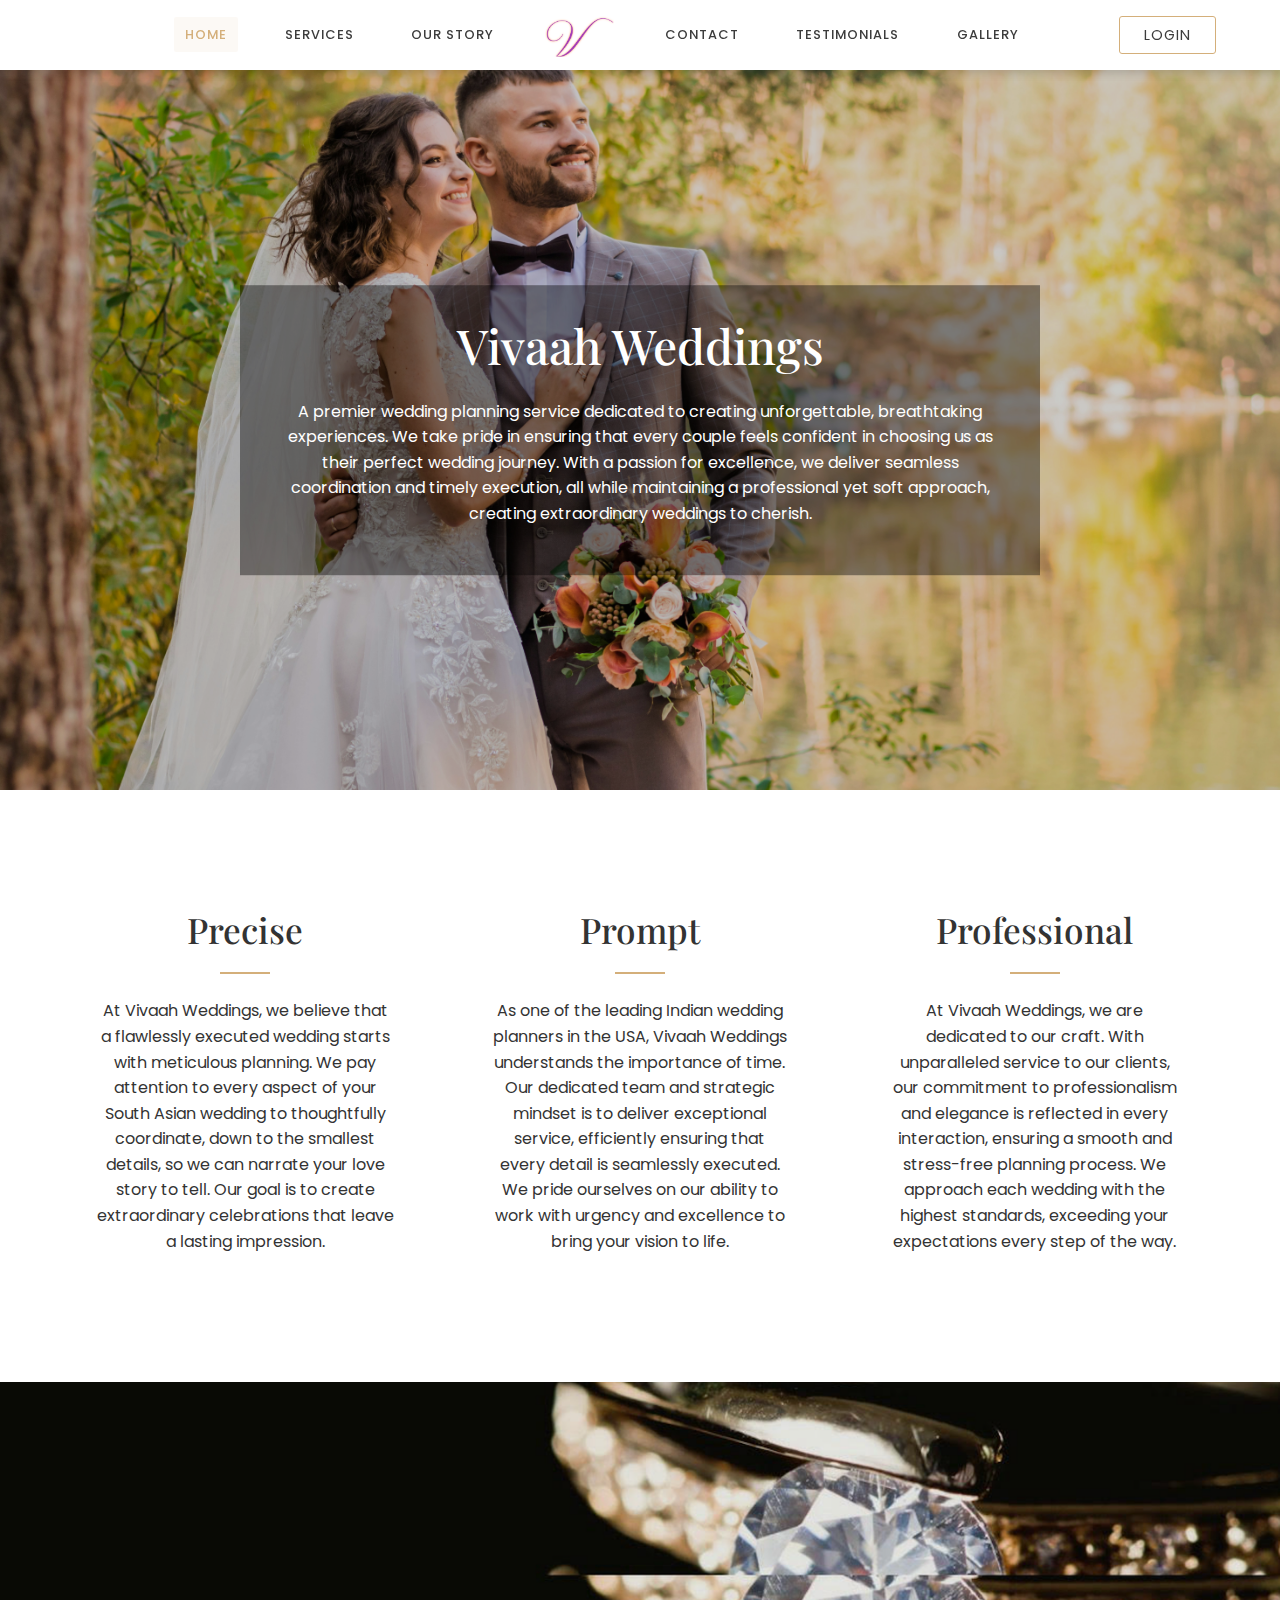
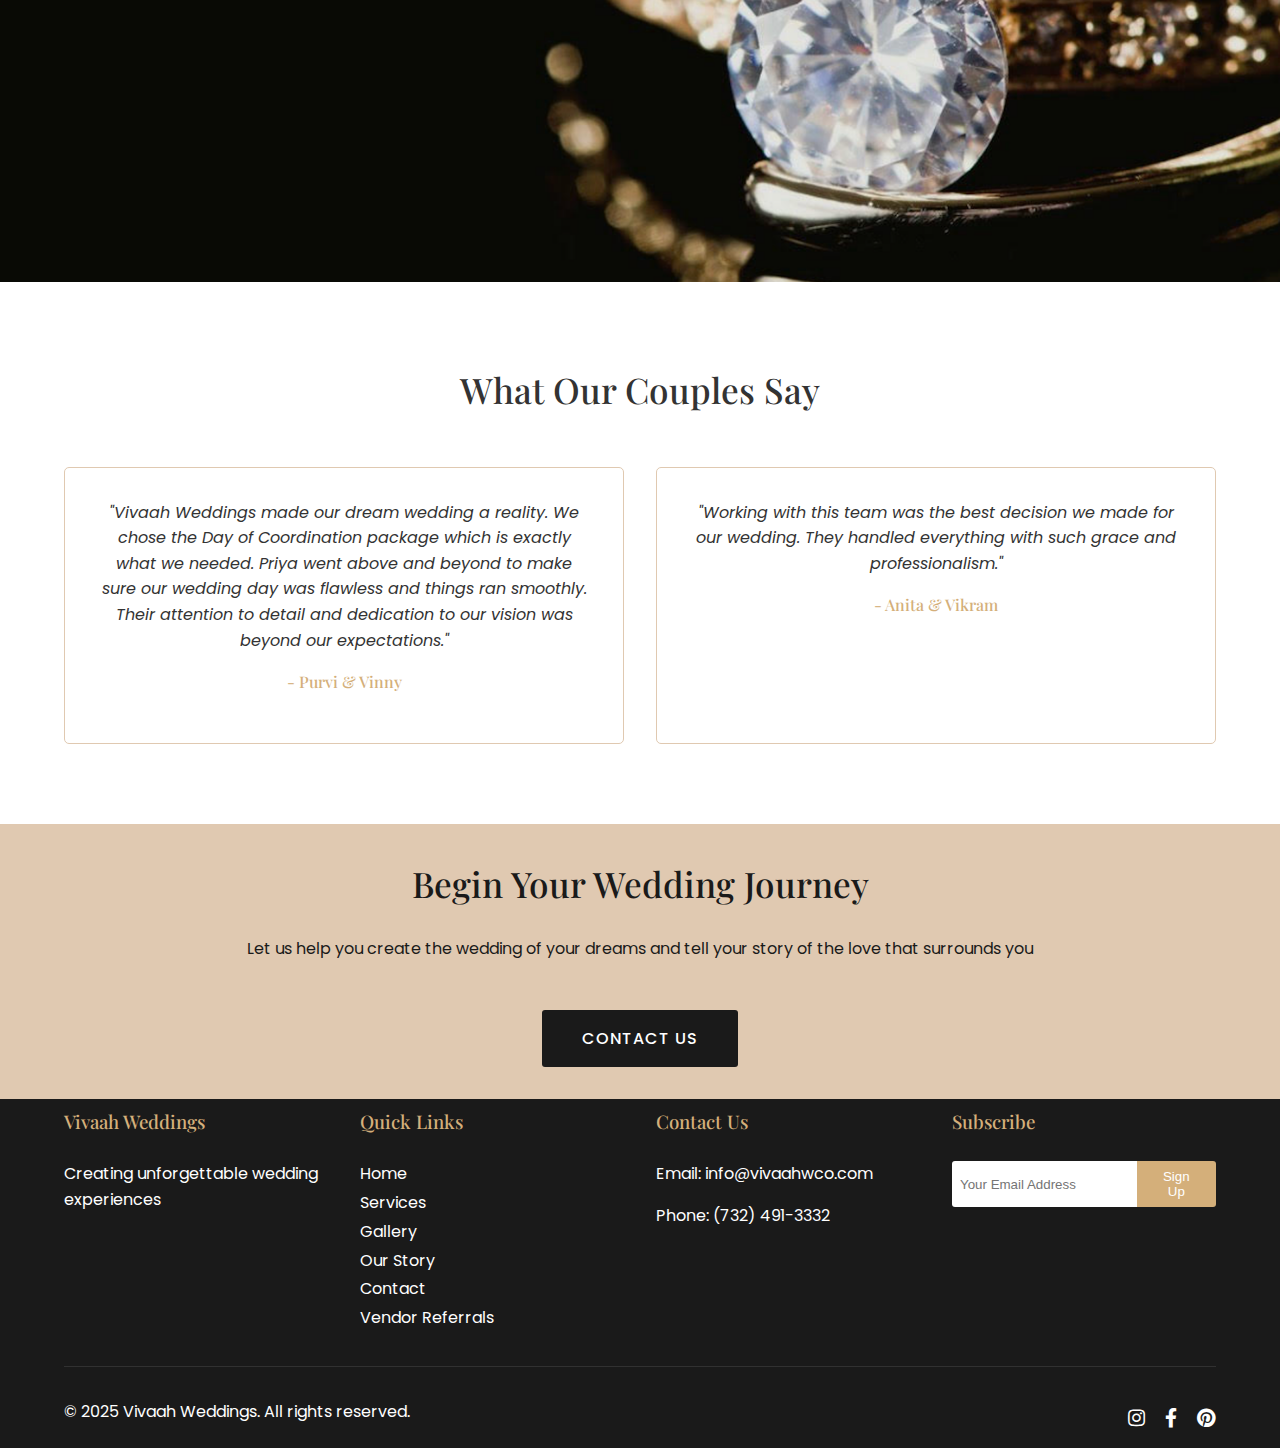
<file: index.html>
<!DOCTYPE html>
<html lang="en">
<head>
    <meta charset="UTF-8">
    <meta name="viewport" content="width=device-width, initial-scale=1.0">
    <title>Vivaah Weddings - Wedding Planning</title>
    <link rel="stylesheet" href="css/styles.css">
    <link rel="preconnect" href="https://fonts.googleapis.com">
    <link rel="preconnect" href="https://fonts.gstatic.com" crossorigin>
    <link href="https://fonts.googleapis.com/css2?family=Playfair+Display:ital,wght@0,400;0,500;0,600;0,700;1,400&family=Poppins:wght@300;400;500;600&display=swap" rel="stylesheet">
    <link rel="stylesheet" href="https://cdnjs.cloudflare.com/ajax/libs/font-awesome/5.15.4/css/all.min.css">
</head>
<body>
    <header>
        <nav class="main-navbar" role="navigation" aria-label="Main Navigation">
            <ul class="nav-links nav-left" id="nav-menu-left">
                <li><a href="index.html" class="active">Home</a></li>
                <li><a href="pages/services.html">Services</a></li>
                <li><a href="pages/our-story.html">Our Story</a></li>
            </ul>
            <a href="index.html" class="logo" aria-label="Vivaah Weddings Home">
                <img src="images/logo.png" alt="Vivaah Weddings Logo">
            </a>
            <ul class="nav-links nav-right" id="nav-menu-right">
                <li><a href="pages/contact.html">Contact</a></li>
                <li><a href="pages/testimonials.html">Testimonials</a></li>
                <li><a href="pages/gallery.html">Gallery</a></li>
            </ul>
            <div class="login-btn">
                <a href="#">Login</a>
            </div>
            <button class="nav-toggle" aria-label="Open navigation menu" aria-expanded="false" aria-controls="nav-menu-left nav-menu-right">
                <span class="hamburger"></span>
            </button>
        </nav>
    </header>

    <section class="hero">
        <div class="hero-image">
            <img src="images/hero-wedding.jpg" alt="Wedding Couple">
        </div>
        <div class="hero-text">
            <h1>Vivaah Weddings</h1>
            <p>A premier wedding planning service dedicated to creating unforgettable, breathtaking experiences. We take pride in ensuring that every couple feels confident in choosing us as their perfect wedding journey. With a passion for excellence, we deliver seamless coordination and timely execution, all while maintaining a professional yet soft approach, creating extraordinary weddings to cherish.</p>
        </div>
    </section>

    <section class="services">
        <div class="service-card">
            <h2>Precise</h2>
            <p>At Vivaah Weddings, we believe that a flawlessly executed wedding starts with meticulous planning. We pay attention to every aspect of your South Asian wedding to thoughtfully coordinate, down to the smallest details, so we can narrate your love story to tell. Our goal is to create extraordinary celebrations that leave a lasting impression.</p>
        </div>
        <div class="service-card">
            <h2>Prompt</h2>
            <p>As one of the leading Indian wedding planners in the USA, Vivaah Weddings understands the importance of time. Our dedicated team and strategic mindset is to deliver exceptional service, efficiently ensuring that every detail is seamlessly executed. We pride ourselves on our ability to work with urgency and excellence to bring your vision to life.</p>
        </div>
        <div class="service-card">
            <h2>Professional</h2>
            <p>At Vivaah Weddings, we are dedicated to our craft. With unparalleled service to our clients, our commitment to professionalism and elegance is reflected in every interaction, ensuring a smooth and stress-free planning process. We approach each wedding with the highest standards, exceeding your expectations every step of the way.</p>
        </div>
    </section>

    <section class="featured-image">
        <img src="images/wedding-jewelry.jpg" alt="Wedding Jewelry">
    </section>

    <section class="testimonials">
        <h2>What Our Couples Say</h2>
        <div class="testimonial-container">
            <div class="testimonial">
                <p>"Vivaah Weddings made our dream wedding a reality. We chose the Day of Coordination package which is exactly what we needed. Priya went above and beyond to make sure our wedding day was flawless and things ran smoothly. Their attention to detail and dedication to our vision was beyond our expectations."</p>
                <h4>- Purvi & Vinny</h4>
            </div>
            <div class="testimonial">
                <p>"Working with this team was the best decision we made for our wedding. They handled everything with such grace and professionalism."</p>
                <h4>- Anita & Vikram</h4>
            </div>
        </div>
    </section>

    <section class="cta">
        <h2>Begin Your Wedding Journey</h2>
        <p>Let us help you create the wedding of your dreams and tell your story of the love that surrounds you</p>
        <a href="pages/contact.html" class="cta-button">Contact Us</a>
    </section>

    <footer>
        <div class="footer-content">
            <div class="footer-section">
                <h3>Vivaah Weddings</h3>
                <p>Creating unforgettable wedding experiences</p>
            </div>
            <div class="footer-section">
                <h3>Quick Links</h3>
                <ul>
                    <li><a href="index.html">Home</a></li>
                    <li><a href="pages/services.html">Services</a></li>
                    <li><a href="pages/gallery.html">Gallery</a></li>
                    <li><a href="pages/our-story.html">Our Story</a></li>
                    <li><a href="pages/contact.html">Contact</a></li>
                    <li><a href="pages/vendor-referrals.html">Vendor Referrals</a></li>
                </ul>
            </div>
            <div class="footer-section">
                <h3>Contact Us</h3>
                <p>Email: info@vivaahwco.com</p>
                <p>Phone: (732) 491-3332</p>
            </div>
            <div class="footer-section">
                <h3>Subscribe</h3>
                <form class="subscribe-form">
                    <input type="email" placeholder="Your Email Address">
                    <button type="submit">Sign Up</button>
                </form>
            </div>
        </div>
        <div class="footer-bottom">
            <p>&copy; 2025 Vivaah Weddings. All rights reserved.</p>
            <div class="social-icons">
                <a href="#"><i class="fab fa-instagram"></i></a>
                <a href="#"><i class="fab fa-facebook-f"></i></a>
                <a href="#"><i class="fab fa-pinterest"></i></a>
            </div>
        </div>
    </footer>

    <script src="js/script.js"></script>
    <script>
    // Hamburger menu toggle for mobile (updated for split nav)
    document.addEventListener('DOMContentLoaded', function() {
      const navToggle = document.querySelector('.nav-toggle');
      const navLeft = document.querySelector('.nav-left');
      const navRight = document.querySelector('.nav-right');
      navToggle.addEventListener('click', function() {
        const expanded = navToggle.getAttribute('aria-expanded') === 'true';
        navToggle.setAttribute('aria-expanded', !expanded);
        navLeft.classList.toggle('open');
        navRight.classList.toggle('open');
      });
    });
    </script>
</body>
</html>
</file>
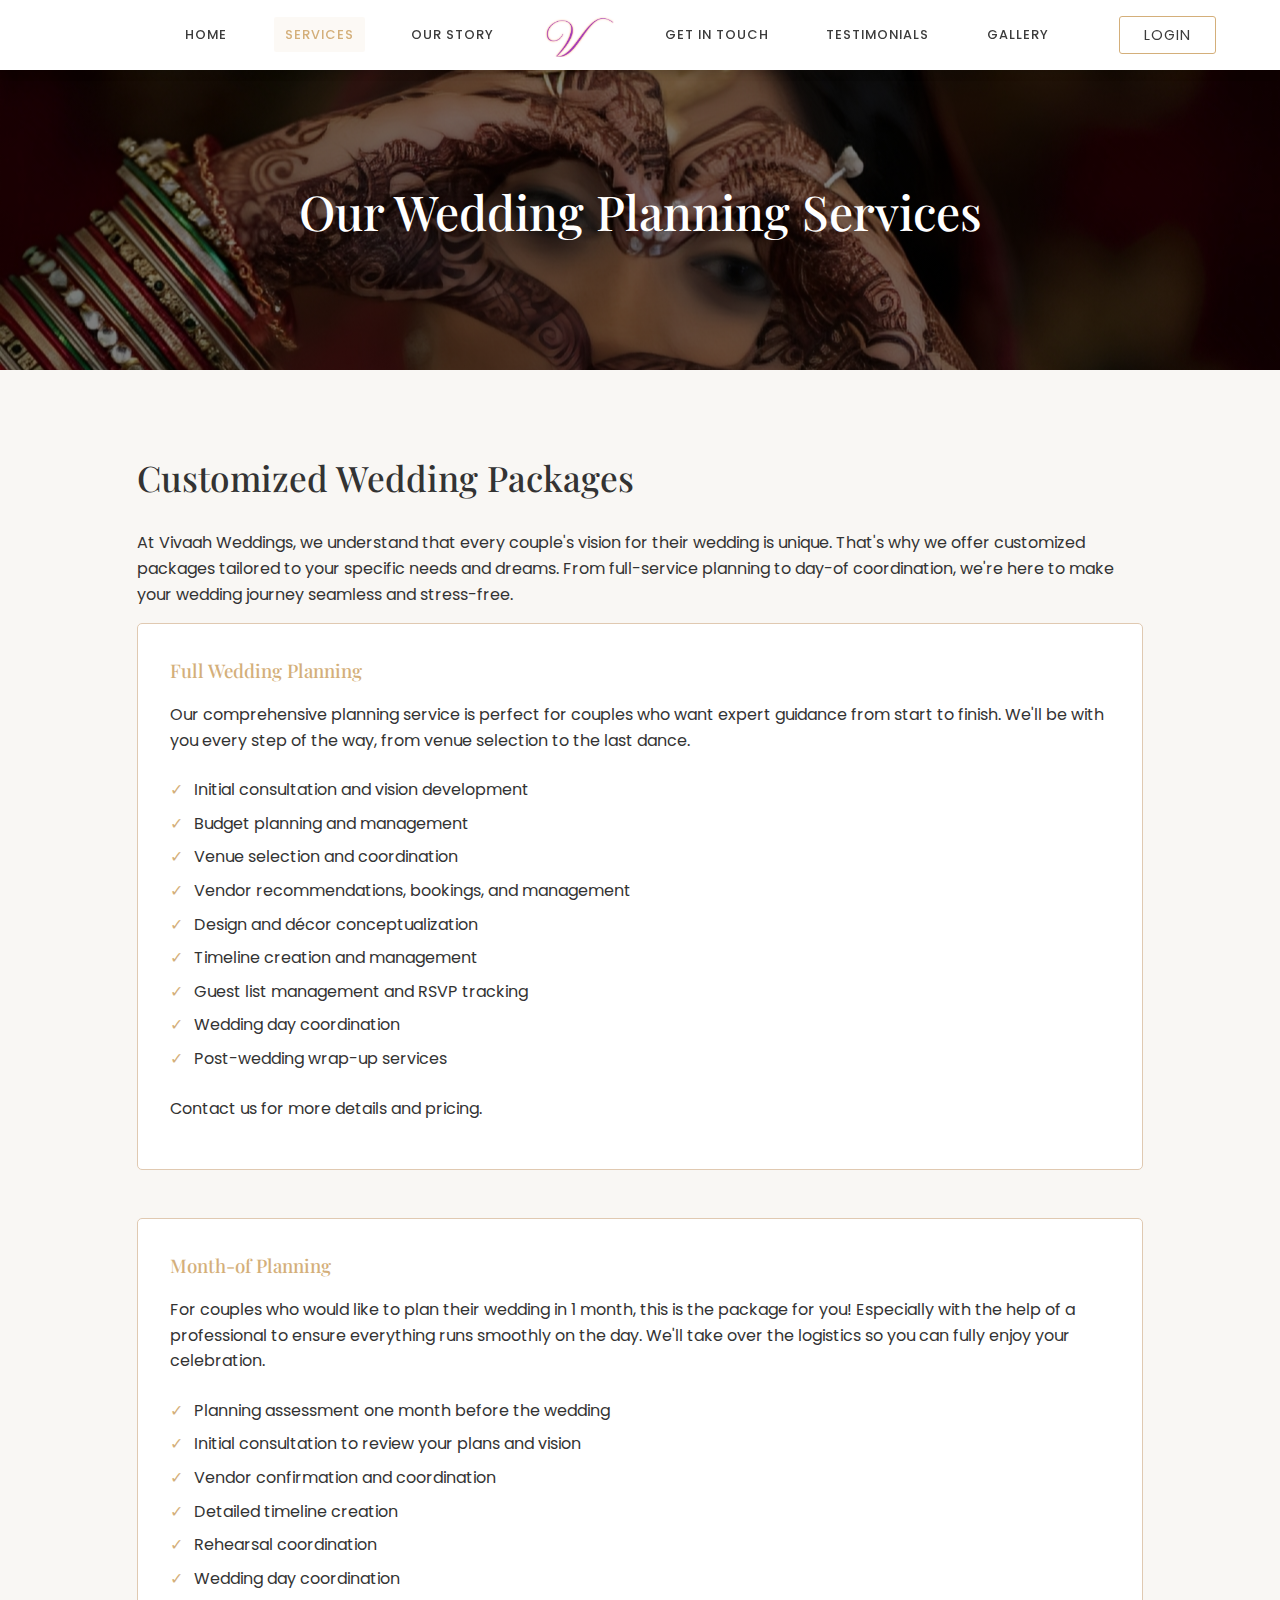
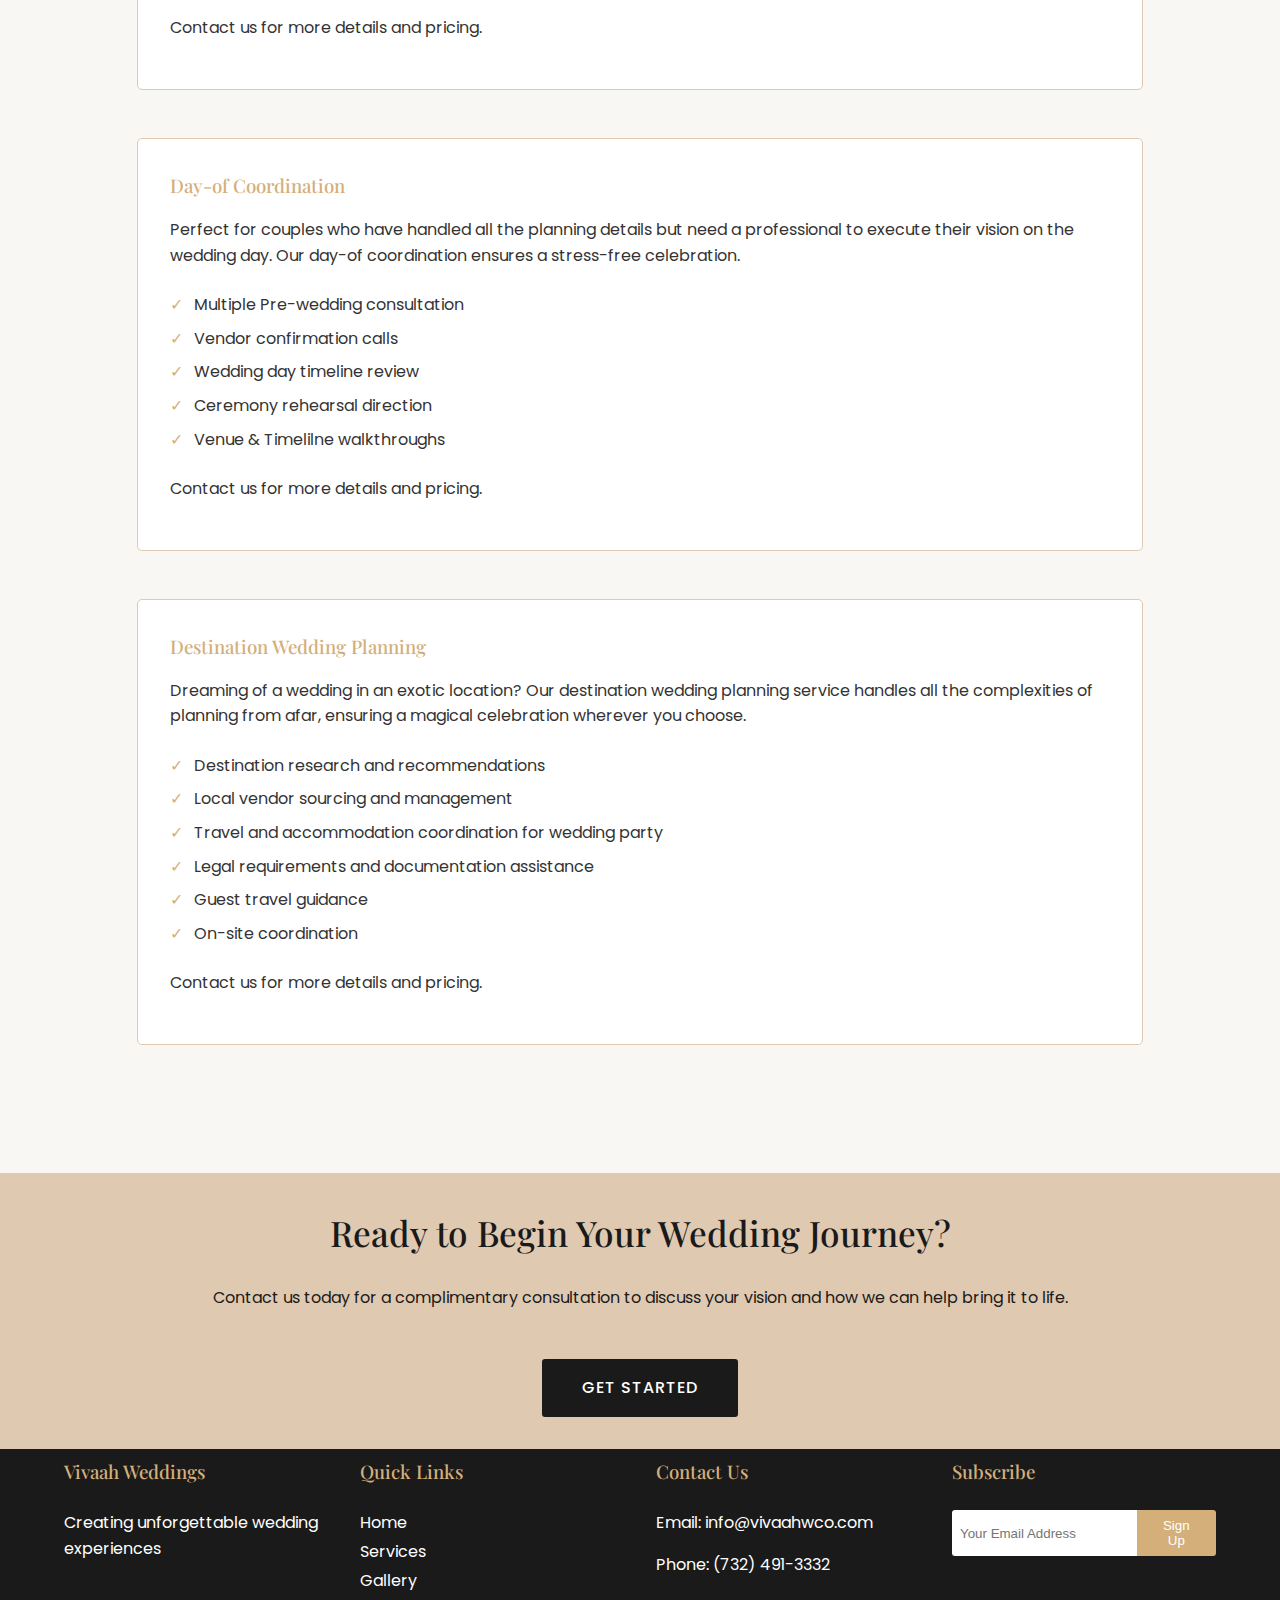
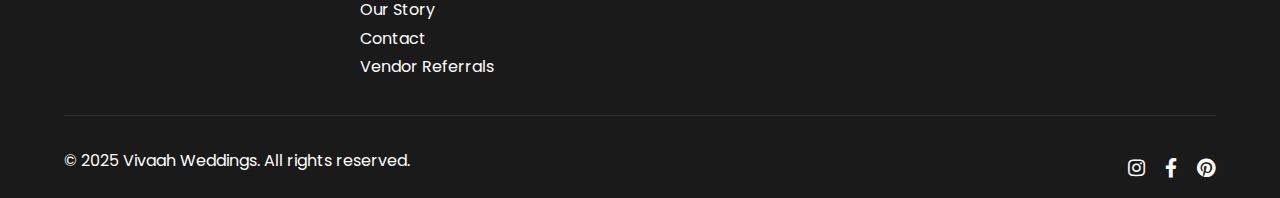
<file: pages/services.html>
<!DOCTYPE html>
<html lang="en">
<head>
    <meta charset="UTF-8">
    <meta name="viewport" content="width=device-width, initial-scale=1.0">
    <title>Services - Vivaah Weddings</title>
    <link rel="stylesheet" href="../css/styles.css">
    <link rel="preconnect" href="https://fonts.googleapis.com">
    <link rel="preconnect" href="https://fonts.gstatic.com" crossorigin>
    <link href="https://fonts.googleapis.com/css2?family=Playfair+Display:ital,wght@0,400;0,500;0,600;0,700;1,400&family=Poppins:wght@300;400;500;600&display=swap" rel="stylesheet">
    <link rel="stylesheet" href="https://cdnjs.cloudflare.com/ajax/libs/font-awesome/5.15.4/css/all.min.css">
</head>
<body>
    <header>
        <nav class="main-navbar" role="navigation" aria-label="Main Navigation">
            <ul class="nav-links nav-left" id="nav-menu-left">
                <li><a href="../index.html">Home</a></li>
                <li><a href="services.html" class="active">Services</a></li>
                <li><a href="our-story.html">Our Story</a></li>
            </ul>
            <a href="../index.html" class="logo" aria-label="Vivaah Weddings Home">
                <img src="../images/logo.png" alt="Vivaah Weddings Logo">
            </a>
            <ul class="nav-links nav-right" id="nav-menu-right">
                <li><a href="contact.html">Get in Touch</a></li>
                <li><a href="testimonials.html">Testimonials</a></li>
                <li><a href="gallery.html">Gallery</a></li>
            </ul>
            <div class="login-btn">
                <a href="#">Login</a>
            </div>
            <button class="nav-toggle" aria-label="Open navigation menu" aria-expanded="false" aria-controls="nav-menu-left nav-menu-right">
                <span class="hamburger"></span>
            </button>
        </nav>
    </header>

    <div class="services-banner">
        <h1>Our Wedding Planning Services</h1>
    </div>

    <section class="service-packages">
        <div class="container">
            <h2>Customized Wedding Packages</h2>
            <p>At Vivaah Weddings, we understand that every couple's vision for their wedding is unique. That's why we offer customized packages tailored to your specific needs and dreams. From full-service planning to day-of coordination, we're here to make your wedding journey seamless and stress-free.</p>
            
            <div class="package-card">
                <h3>Full Wedding Planning</h3>
                <p>Our comprehensive planning service is perfect for couples who want expert guidance from start to finish. We'll be with you every step of the way, from venue selection to the last dance.</p>
                <ul class="package-features">
                    <li>Initial consultation and vision development</li>
                    <li>Budget planning and management</li>
                    <li>Venue selection and coordination</li>
                    <li>Vendor recommendations, bookings, and management</li>
                    <li>Design and décor conceptualization</li>
                    <li>Timeline creation and management</li>
                    <li>Guest list management and RSVP tracking</li>
                    <li>Wedding day coordination</li>
                    <li>Post-wedding wrap-up services</li>
                </ul>
                <p class="package-contact-message">Contact us for more details and pricing.</p>
            </div>
            
            <div class="package-card">
                <h3>Month-of Planning</h3>
                <p>For couples who would like to plan their wedding in 1 month, this is the package for you!  Especially with the help of a professional to ensure everything runs smoothly on the day. We'll take over the logistics so you can fully enjoy your celebration.</p>
                <ul class="package-features">
                    <li>Planning assessment one month before the wedding</li>
                    <li>Initial consultation to review your plans and vision</li>
                    <li>Vendor confirmation and coordination</li>
                    <li>Detailed timeline creation</li>
                    <li>Rehearsal coordination</li>
                    <li>Wedding day coordination</li>
                </ul>
                <p class="package-contact-message">Contact us for more details and pricing.</p>
            </div>
            
            <div class="package-card">
                <h3>Day-of Coordination</h3>
                <p>Perfect for couples who have handled all the planning details but need a professional to execute their vision on the wedding day. Our day-of coordination ensures a stress-free celebration.</p>
                <ul class="package-features">
                    <li>Multiple Pre-wedding consultation</li>
                    <li>Vendor confirmation calls</li>
                    <li>Wedding day timeline review</li>
                    <li>Ceremony rehearsal direction</li>
                    <li>Venue & Timelilne walkthroughs</li>
                </ul>
                <p class="package-contact-message">Contact us for more details and pricing.</p>
            </div>
            
            <div class="package-card">
                <h3>Destination Wedding Planning</h3>
                <p>Dreaming of a wedding in an exotic location? Our destination wedding planning service handles all the complexities of planning from afar, ensuring a magical celebration wherever you choose.</p>
                <ul class="package-features">
                    <li>Destination research and recommendations</li>
                    <li>Local vendor sourcing and management</li>
                    <li>Travel and accommodation coordination for wedding party</li>
                    <li>Legal requirements and documentation assistance</li>
                    <li>Guest travel guidance</li>
                    <li>On-site coordination</li>
                </ul>
                <p class="package-contact-message">Contact us for more details and pricing.</p>
            </div>
        </div>
    </section>

    <section class="cta">
        <h2>Ready to Begin Your Wedding Journey?</h2>
        <p>Contact us today for a complimentary consultation to discuss your vision and how we can help bring it to life.</p>
        <a href="https://calendar.google.com/calendar/u/0/appointments/schedules/AcZssZ1mAUhiVyZM-BVlUiA8uHmWzlK4nSvp2M7x3UJjCvs4vhsubvlKMOXPVNWaWCtkDj_WG-QTCMwC" class="cta-button" target="_blank" rel="noopener">Get Started</a>
    </section>

    <footer>
        <div class="footer-content">
            <div class="footer-section">
                <h3>Vivaah Weddings</h3>
                <p>Creating unforgettable wedding experiences</p>
            </div>
            <div class="footer-section">
                <h3>Quick Links</h3>
                <ul>
                    <li><a href="../index.html">Home</a></li>
                    <li><a href="services.html">Services</a></li>
                    <li><a href="gallery.html">Gallery</a></li>
                    <li><a href="our-story.html">Our Story</a></li>
                    <li><a href="contact.html">Contact</a></li>
                    <li><a href="vendor-referrals.html">Vendor Referrals</a></li>
                </ul>
            </div>
            <div class="footer-section">
                <h3>Contact Us</h3>
                <p>Email: info@vivaahwco.com</p>
                <p>Phone: (732) 491-3332</p>
            </div>
            <div class="footer-section">
                <h3>Subscribe</h3>
                <form class="subscribe-form">
                    <input type="email" placeholder="Your Email Address">
                    <button type="submit">Sign Up</button>
                </form>
            </div>
        </div>
        <div class="footer-bottom">
            <p>&copy; 2025 Vivaah Weddings. All rights reserved.</p>
            <div class="social-icons">
                <a href="#"><i class="fab fa-instagram"></i></a>
                <a href="#"><i class="fab fa-facebook-f"></i></a>
                <a href="#"><i class="fab fa-pinterest"></i></a>
            </div>
        </div>
    </footer>

    <script src="../js/script.js"></script>
    <script>
    // Hamburger menu toggle for mobile (updated for split nav)
    document.addEventListener('DOMContentLoaded', function() {
      const navToggle = document.querySelector('.nav-toggle');
      const navLeft = document.querySelector('.nav-left');
      const navRight = document.querySelector('.nav-right');
      navToggle.addEventListener('click', function() {
        const expanded = navToggle.getAttribute('aria-expanded') === 'true';
        navToggle.setAttribute('aria-expanded', !expanded);
        navLeft.classList.toggle('open');
        navRight.classList.toggle('open');
      });
    });
    </script>
</body>
</html>
</file>
<file: css/styles.css>
/* Global Styles */
:root {
    --primary-color: #3c3c3c;
    --secondary-color: #e0c9b1;
    --accent-color: #d4af7a;
    --text-color: #333333;
    --light-color: #ffffff;
    --dark-color: #1a1a1a;
    --background-color: #f9f7f4;
}

* {
    margin: 0;
    padding: 0;
    box-sizing: border-box;
}

body {
    font-family: 'Poppins', sans-serif;
    color: var(--text-color);
    line-height: 1.6;
    background-color: var(--background-color);
}

h1, h2, h3, h4, h5, h6 {
    font-family: 'Playfair Display', serif;
    font-weight: 500;
    margin-bottom: 1rem;
}

h1 {
    font-size: 3rem;
    line-height: 1.2;
}

h2 {
    font-size: 2.2rem;
    margin-bottom: 1.5rem;
}

p {
    margin-bottom: 1rem;
}

a {
    text-decoration: none;
    color: var(--primary-color);
    transition: color 0.3s ease;
}

a:hover {
    color: var(--accent-color);
}

img {
    max-width: 100%;
    height: auto;
    display: block;
}

.container {
    width: 90%;
    max-width: 1200px;
    margin: 0 auto;
    padding: 0 15px;
}

/* Header & Navigation */
header {
    background-color: var(--light-color);
    position: sticky;
    top: 0;
    z-index: 100;
    box-shadow: 0 2px 10px rgba(0, 0, 0, 0.1);
}

nav {
    display: flex;
    justify-content: space-between;
    align-items: center;
    padding: 1rem 5%;
}

.nav-links {
    display: flex;
    list-style: none;
}

.nav-links li {
    margin-right: 2rem;
}

.nav-links a {
    font-size: 0.9rem;
    text-transform: uppercase;
    letter-spacing: 1px;
    font-weight: 500;
}

.nav-links a.active {
    color: var(--accent-color);
}

.logo img {
    height: 50px;
}

.login-btn a {
    padding: 0.5rem 1.5rem;
    border: 1px solid var(--accent-color);
    border-radius: 3px;
    font-size: 0.9rem;
    text-transform: uppercase;
    letter-spacing: 1px;
}

.login-btn a:hover {
    background-color: var(--accent-color);
    color: var(--light-color);
}

/* Hero Section */
.hero {
    position: relative;
    height: 80vh;
    overflow: hidden;
}

.hero-image {
    width: 100%;
    height: 100%;
}

.hero-image img {
    width: 100%;
    height: 100%;
    object-fit: cover;
    filter: brightness(0.8);
}

.hero-text {
    position: absolute;
    top: 50%;
    left: 50%;
    transform: translate(-50%, -50%);
    text-align: center;
    color: var(--light-color);
    width: 80%;
    max-width: 800px;
    padding: 2rem;
    background-color: rgba(0, 0, 0, 0.4);
}

.hero-text h1 {
    margin-bottom: 1.5rem;
}

/* Services Section */
.services {
    display: grid;
    grid-template-columns: repeat(3, 1fr);
    gap: 2rem;
    padding: 5rem 5%;
    background-color: var(--light-color);
}

.service-card {
    text-align: center;
    padding: 2rem;
}

.service-card h2 {
    position: relative;
    padding-bottom: 1rem;
    margin-bottom: 1.5rem;
}

.service-card h2::after {
    content: '';
    position: absolute;
    bottom: 0;
    left: 50%;
    transform: translateX(-50%);
    width: 50px;
    height: 2px;
    background-color: var(--accent-color);
}

/* Featured Image Section */
.featured-image {
    height: 500px;
    overflow: hidden;
}

.featured-image img {
    width: 100%;
    height: 100%;
    object-fit: cover;
}

/* Testimonials Section */
.testimonials {
    padding: 5rem 5%;
    text-align: center;
    background-color: var(--light-color);
}

.testimonial-container {
    display: grid;
    grid-template-columns: repeat(2, 1fr);
    gap: 2rem;
    margin-top: 3rem;
}

.testimonial {
    padding: 2rem;
    border: 1px solid var(--secondary-color);
    border-radius: 5px;
}

.testimonial p {
    font-style: italic;
    margin-bottom: 1rem;
}

.testimonial h4 {
    color: var(--accent-color);
}

/* CTA Section */
.cta {
    padding: 2rem 5%;
    text-align: center;
    background-color: var(--secondary-color);
    color: var(--dark-color);
}

.cta-button {
    display: inline-block;
    margin-top: 2rem;
    padding: 1rem 2.5rem;
    background-color: var(--dark-color);
    color: var(--light-color);
    border-radius: 3px;
    font-weight: 500;
    text-transform: uppercase;
    letter-spacing: 1px;
    transition: all 0.3s ease;
}

.cta-button:hover {
    background-color: var(--accent-color);
    color: var(--light-color);
}

/* Footer */
footer {
    background-color: var(--dark-color);
    color: var(--light-color);
    padding: 0.5rem 5% 0.5rem;
}

.footer-content {
    display: grid;
    grid-template-columns: repeat(4, 1fr);
    gap: 2rem;
    margin-bottom: 2rem;
}

.footer-section h3 {
    margin-bottom: 1.5rem;
    color: var(--accent-color);
}

.footer-section ul {
    list-style: none;
}

.footer-section ul li {
    margin-bottom: 0.2rem;
}

.footer-section a {
    color: var(--light-color);
}

.footer-section a:hover {
    color: var(--accent-color);
}

.subscribe-form {
    display: flex;
    margin-top: 1rem;
}

.subscribe-form input {
    padding: 0.5rem;
    border: none;
    border-radius: 3px 0 0 3px;
    width: 70%;
}

.subscribe-form button {
    padding: 0.5rem 1rem;
    background-color: var(--accent-color);
    color: var(--light-color);
    border: none;
    border-radius: 0 3px 3px 0;
    cursor: pointer;
}

.footer-bottom {
    display: flex;
    justify-content: space-between;
    align-items: center;
    padding-top: 2rem;
    border-top: 1px solid rgba(255, 255, 255, 0.1);
}

.social-icons a {
    color: var(--light-color);
    margin-left: 1rem;
    font-size: 1.2rem;
}

.social-icons a:hover {
    color: var(--accent-color);
}

/* Responsive Design */
@media (max-width: 992px) {
    .services,
    .testimonial-container,
    .footer-content {
        grid-template-columns: repeat(2, 1fr);
    }
}

@media (max-width: 768px) {
    h1 {
        font-size: 2.5rem;
    }
    
    h2 {
        font-size: 1.8rem;
    }
    
    .nav-links {
        display: none;
    }
    
    .hero {
        height: 60vh;
    }
    
    .services,
    .testimonial-container,
    .footer-content {
        grid-template-columns: 1fr;
    }
}

/* Services Page Styles */
.services-banner {
    height: 300px;
    background-image: linear-gradient(rgba(0, 0, 0, 0.5), rgba(0, 0, 0, 0.5)), url('../images/services-banner.jpg');
    background-size: cover;
    background-position: center;
    display: flex;
    justify-content: center;
    align-items: center;
    color: var(--light-color);
    text-align: center;
}

.service-packages {
    padding: 5rem 5%;
}

.package-card {
    margin-bottom: 3rem;
    padding: 2rem;
    border: 1px solid var(--secondary-color);
    border-radius: 5px;
    background-color: var(--light-color);
}

.package-card h3 {
    color: var(--accent-color);
    margin-bottom: 1rem;
}

.package-features {
    list-style: none;
    margin: 1.5rem 0;
}

.package-features li {
    margin-bottom: 0.5rem;
    padding-left: 1.5rem;
    position: relative;
}

.package-features li::before {
    content: '✓';
    position: absolute;
    left: 0;
    color: var(--accent-color);
}

/* Gallery Page Styles */
.gallery-container {
    padding: 5rem 5%;
}

.gallery-grid {
    display: grid;
    grid-template-columns: repeat(3, 1fr);
    gap: 1.5rem;
}

.gallery-item {
    position: relative;
    height: 300px;
    overflow: hidden;
    border-radius: 5px;
}

.gallery-item img {
    width: 100%;
    height: 100%;
    object-fit: cover;
    transition: transform 0.3s ease;
}

.gallery-item:hover img {
    transform: scale(1.05);
}

/* Our Story Page Styles */
.story-container {
    padding: 5rem 5%;
    display: grid;
    grid-template-columns: 1fr 1fr;
    gap: 3rem;
    align-items: center;
}

.story-image {
    height: 500px;
    border-radius: 5px;
    overflow: hidden;
}

.story-image img {
    width: 100%;
    height: 100%;
    object-fit: cover;
}

.story-content h2 {
    margin-bottom: 2rem;
}

.team-section {
    padding: 5rem 5%;
    background-color: var(--light-color);
}

.team-grid {
    display: grid;
    grid-template-columns: repeat(3, 1fr);
    gap: 2rem;
    margin-top: 3rem;
}

.team-member {
    text-align: center;
}

.team-member-image {
    width: 200px;
    height: 200px;
    border-radius: 50%;
    overflow: hidden;
    margin: 0 auto 1.5rem;
}

.team-member-image img {
    width: 100%;
    height: 100%;
    object-fit: cover;
}

.team-member h3 {
    margin-bottom: 0.5rem;
}

.team-member p {
    color: var(--accent-color);
    margin-bottom: 1rem;
}

/* Values Section */
.values-section {
    padding: 5rem 5%;
    background-color: var(--background-color);
}

.values-grid {
    display: grid;
    grid-template-columns: repeat(2, 1fr);
    gap: 2rem;
    margin-top: 3rem;
}

.value-card {
    background-color: var(--light-color);
    padding: 2rem;
    border-radius: 5px;
    box-shadow: 0 5px 15px rgba(0, 0, 0, 0.05);
}

.value-card h3 {
    color: var(--accent-color);
    margin-bottom: 1rem;
}

.value-card-wide {
    grid-column: span 2;
}

@media (max-width: 992px) {
    .values-grid {
        grid-template-columns: 1fr;
    }
    .value-card-wide {
        grid-column: span 1;
    }
}

/* Contact Page Styles */
.contact-container {
    padding: 5rem 5%;
    display: grid;
    grid-template-columns: 1fr 1fr;
    gap: 3rem;
}

.contact-info h2 {
    margin-bottom: 2rem;
}

.contact-details {
    margin-bottom: 2rem;
}

.contact-details p {
    margin-bottom: 1rem;
    display: flex;
    align-items: center;
}

.contact-details i {
    margin-right: 1rem;
    color: var(--accent-color);
}

.contact-form {
    background-color: var(--light-color);
    padding: 2rem;
    border-radius: 5px;
    box-shadow: 0 5px 15px rgba(0, 0, 0, 0.1);
}

.form-group {
    margin-bottom: 1.5rem;
}

.form-group label {
    display: block;
    margin-bottom: 0.5rem;
    font-weight: 500;
}

.form-group input,
.form-group textarea,
.form-group select {
    width: 100%;
    padding: 0.75rem;
    border: 1px solid #ddd;
    border-radius: 3px;
    font-family: 'Poppins', sans-serif;
}

.form-group textarea {
    height: 150px;
    resize: vertical;
}

.submit-btn {
    background-color: var(--accent-color);
    color: var(--light-color);
    border: none;
    padding: 0.75rem 2rem;
    border-radius: 3px;
    cursor: pointer;
    font-weight: 500;
    transition: background-color 0.3s ease;
}

.submit-btn:hover {
    background-color: var(--dark-color);
}

@media (max-width: 992px) {
    .story-container,
    .contact-container {
        grid-template-columns: 1fr;
    }
    
    .team-grid {
        grid-template-columns: repeat(2, 1fr);
    }
    
    .gallery-grid {
        grid-template-columns: repeat(2, 1fr);
    }
}

@media (max-width: 576px) {
    .team-grid,
    .gallery-grid {
        grid-template-columns: 1fr;
    }
}

/* --- Split Navbar with Centered Logo --- */
.main-navbar {
    display: flex;
    align-items: center;
    justify-content: center;
    background: rgba(255,255,255,0.95);
    position: sticky;
    top: 0;
    z-index: 1000;
    box-shadow: 0 2px 10px rgba(0,0,0,0.08);
    padding: 0.5rem 5%;
    min-height: 70px;
    transition: background 0.3s;
}
.main-navbar .nav-links {
    display: flex;
    align-items: center;
    list-style: none;
    transition: all 0.3s;
    font-size: 0.85rem; /* Smaller font size */
}
.main-navbar .nav-left {
    justify-content: flex-end;
    flex: 1 1 0;
    gap: 1.2rem;
}
.main-navbar .nav-right {
    justify-content: flex-start;
    flex: 1 1 0;
    gap: 1.2rem;
}
.main-navbar .logo {
    display: flex;
    align-items: center;
    justify-content: center;
    margin: 0 2rem;
    z-index: 2;
}
.main-navbar .logo img {
    height: 44px;
    transition: filter 0.3s;
}
.main-navbar .nav-links li {
    margin: 0 0.5rem;
}
.main-navbar .nav-links a {
    font-size: 0.95em;
    text-transform: uppercase;
    letter-spacing: 1px;
    font-weight: 500;
    padding: 0.5rem 0.7rem;
    border-radius: 2px;
    transition: background 0.2s, color 0.2s;
    position: relative;
}
.main-navbar .nav-links a.active,
.main-navbar .nav-links a:focus {
    color: var(--accent-color);
    background: rgba(212, 175, 122, 0.08);
    outline: none;
}
.main-navbar .nav-links a:hover {
    color: var(--accent-color);
    background: rgba(212, 175, 122, 0.15);
}
.main-navbar .login-btn {
    margin-left: 1.5rem;
}

/* Responsive Split Navbar */
@media (max-width: 1024px) {
    .main-navbar {
        padding: 0.5rem 1.5rem;
    }
    .main-navbar .logo {
        margin: 0 1rem;
    }
}
@media (max-width: 900px) {
    .main-navbar .nav-links {
        gap: 0.7rem;
    }
    .main-navbar .logo img {
        height: 38px;
    }
}
@media (max-width: 768px) {
    .main-navbar {
        flex-wrap: wrap;
        padding: 0.5rem 0.5rem;
        justify-content: space-between;
    }
    .main-navbar .logo {
        order: 1;
        margin: 0 auto;
    }
    .main-navbar .nav-links {
        position: absolute;
        top: 70px;
        left: 0;
        width: 100vw;
        background: rgba(255,255,255,0.98);
        flex-direction: column;
        align-items: flex-start;
        padding: 1.5rem 2rem;
        box-shadow: 0 4px 16px rgba(0,0,0,0.08);
        display: none;
        opacity: 0;
        pointer-events: none;
        transition: opacity 0.3s;
        z-index: 10;
    }
    .main-navbar .nav-links.open {
        display: flex;
        opacity: 1;
        pointer-events: auto;
    }
    .main-navbar .nav-links li {
        margin: 0.7rem 0;
    }
    .main-navbar .login-btn {
        margin: 1rem 0 0 0;
        width: 100%;
    }
    .nav-toggle {
        display: block;
        order: 2;
    }
}
@media (max-width: 480px) {
    .main-navbar .logo img {
        height: 32px;
    }
    .main-navbar .nav-links {
        top: 60px;
        padding: 1rem 1rem;
    }
}

/* Hamburger Menu */
.nav-toggle {
    display: none;
    background: none;
    border: none;
    cursor: pointer;
    margin-left: 1.5rem;
    z-index: 1100;
}
.hamburger {
    display: block;
    width: 28px;
    height: 3px;
    background: var(--primary-color);
    position: relative;
    border-radius: 2px;
    transition: background 0.3s;
}
.hamburger::before, .hamburger::after {
    content: '';
    position: absolute;
    left: 0;
    width: 28px;
    height: 3px;
    background: var(--primary-color);
    border-radius: 2px;
    transition: transform 0.3s, top 0.3s, bottom 0.3s;
}
.hamburger::before {
    top: -9px;
}
.hamburger::after {
    bottom: -9px;
}

/* Hamburger open state (optional for animation) */
.nav-toggle[aria-expanded="true"] .hamburger {
    background: transparent;
}
.nav-toggle[aria-expanded="true"] .hamburger::before {
    transform: translateY(9px) rotate(45deg);
}
.nav-toggle[aria-expanded="true"] .hamburger::after {
    transform: translateY(-9px) rotate(-45deg);
}
</file>
